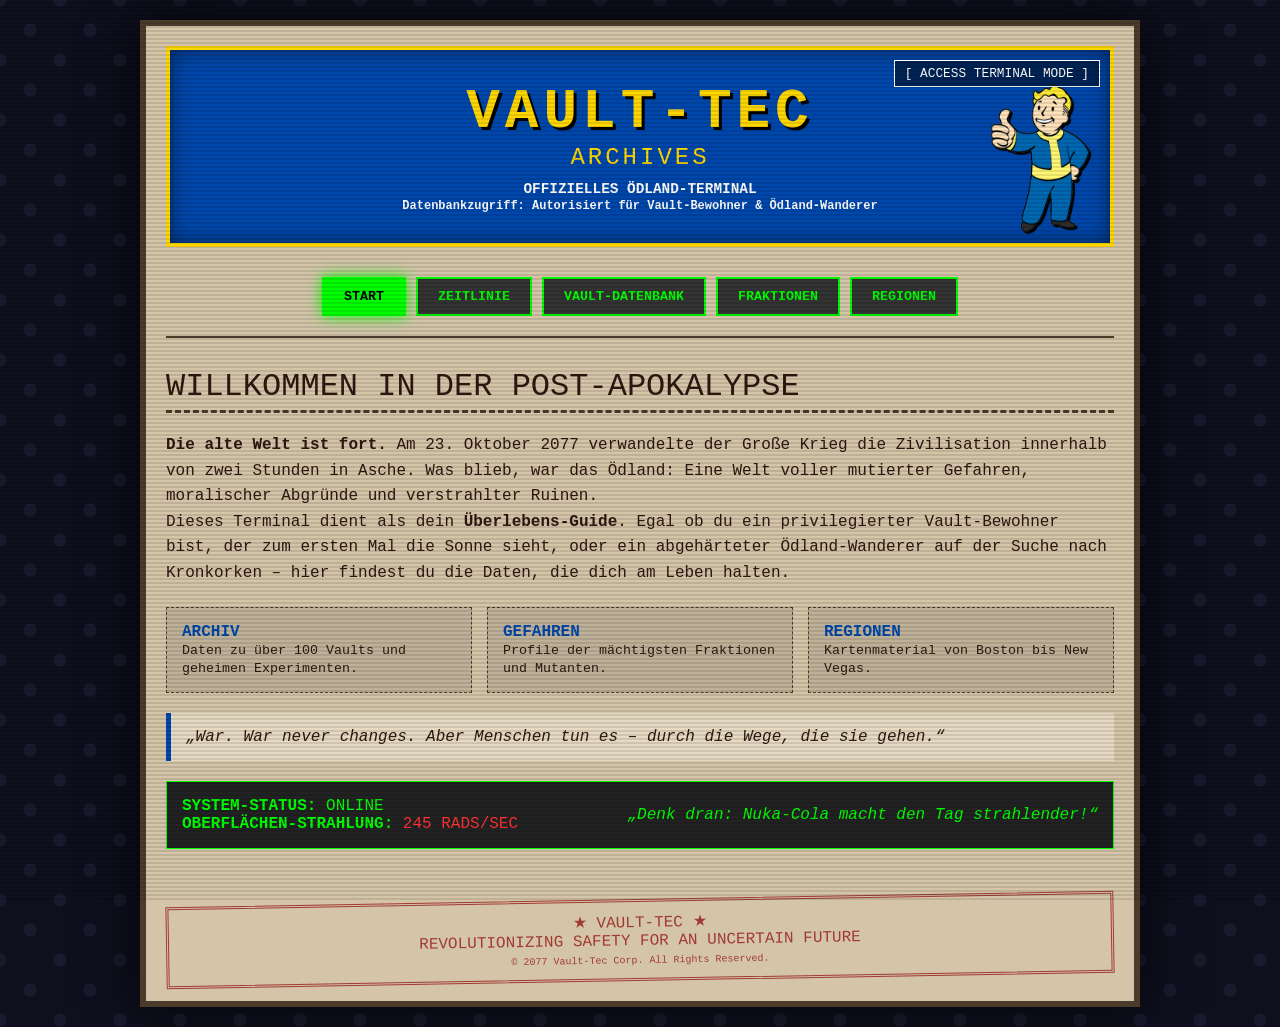
<file: index.html>
<!DOCTYPE html>
<html lang="de">
<head>
    <meta charset="UTF-8">
    <meta name="viewport" content="width=device-width, initial-scale=1.0">
    <title>VAULT-TEC ARCHIVES | Public Access Terminal</title>
    <link rel="icon" type="image/webp" href="assets/images/VaultTecLogo.webp">
    <link rel="stylesheet" href="assets/css/style.css">
</head>
<body>
    <div class="scanline"></div>
    <div class="container">
        <!-- HEADER -->
        <header class="header">
            <!-- TERMINAL TOGGLE BUTTON -->
            <button id="theme-toggle" onclick="toggleTerminalMode()">[ ACCESS TERMINAL MODE ]</button>
            
            <div class="vault-logo">VAULT-TEC</div>
            <div class="vault-number">ARCHIVES</div>
            <div class="tagline">
                OFFIZIELLES ÖDLAND-TERMINAL<br>
                <small>Datenbankzugriff: Autorisiert für Vault-Bewohner & Ödland-Wanderer</small>
            </div>
            <div class="vault-boy-animation"><img src="assets/images/Vault_Boy_artwork.png" alt="Vault Boy"></div>
        </header>

        <!-- NAVIGATION -->
        <nav class="nav-menu">
            <button class="nav-btn active" onclick="showSection('home')">Start</button>
            <button class="nav-btn" onclick="showSection('timeline')">Zeitlinie</button>
            <button class="nav-btn" onclick="showSection('vaults')">Vault-Datenbank</button>
            <button class="nav-btn" onclick="showSection('factions')">Fraktionen</button>
            <button class="nav-btn" onclick="showSection('locations')">Regionen</button>
        </nav>

        <!-- CONTENT AREA -->
        <main id="content-area">
            
            <!-- HOME SECTION -->
            <section id="home" class="section active">
                <div class="section-title">Willkommen in der Post-Apokalypse</div>
                <div class="section-content">
                    <p><strong>Die alte Welt ist fort.</strong> Am 23. Oktober 2077 verwandelte der Große Krieg die Zivilisation innerhalb von zwei Stunden in Asche. Was blieb, war das Ödland: Eine Welt voller mutierter Gefahren, moralischer Abgründe und verstrahlter Ruinen.</p>
                    <p>Dieses Terminal dient als dein <strong>Überlebens-Guide</strong>. Egal ob du ein privilegierter Vault-Bewohner bist, der zum ersten Mal die Sonne sieht, oder ein abgehärteter Ödland-Wanderer auf der Suche nach Kronkorken – hier findest du die Daten, die dich am Leben halten.</p>
                </div>
                
                <!-- Feature Boxes -->
                <div style="display: flex; gap: 15px; margin: 20px 0; flex-wrap: wrap;">
                    <div style="flex: 1; background: rgba(0,0,0,0.1); padding: 15px; border: 1px dashed #4a3b2a;">
                        <strong style="color: #0047AB;">ARCHIV</strong><br>
                        <small>Daten zu über 100 Vaults und geheimen Experimenten.</small>
                    </div>
                    <div style="flex: 1; background: rgba(0,0,0,0.1); padding: 15px; border: 1px dashed #4a3b2a;">
                        <strong style="color: #0047AB;">GEFAHREN</strong><br>
                        <small>Profile der mächtigsten Fraktionen und Mutanten.</small>
                    </div>
                    <div style="flex: 1; background: rgba(0,0,0,0.1); padding: 15px; border: 1px dashed #4a3b2a;">
                        <strong style="color: #0047AB;">REGIONEN</strong><br>
                        <small>Kartenmaterial von Boston bis New Vegas.</small>
                    </div>
                </div>

                <div class="quote-box">
                    „War. War never changes. Aber Menschen tun es – durch die Wege, die sie gehen.“
                </div>

                <div class="fact-box">
                    <div style="display: flex; justify-content: space-between; align-items: center;">
                        <span>
                            <strong>SYSTEM-STATUS:</strong> <span class="status-ok">ONLINE</span><br>
                            <strong>OBERFLÄCHEN-STRAHLUNG:</strong> <span class="status-alert">245 RADS/SEC</span>
                        </span>
                        <span style="text-align: right;">
                            <em>„Denk dran: Nuka-Cola macht den Tag strahlender!“</em>
                        </span>
                    </div>
                </div>
            </section>

            <!-- TIMELINE SECTION -->
            <section id="timeline" class="section">
                <div class="section-title">Logbuch der Menschheit</div>
                <div class="timeline-container">
                    <div class="timeline-item pre-war">
                        <div class="timeline-marker"></div>
                        <div class="timeline-date">2052</div>
                        <div class="timeline-content">
                            <h3>Die Ressourcenkriege beginnen</h3>
                            <p>Nationen kollabieren. Die Vereinten Nationen werden aufgelöst. Europa versinkt im Chaos.</p>
                        </div>
                    </div>
                    <div class="timeline-item pre-war">
                        <div class="timeline-marker"></div>
                        <div class="timeline-date">2076</div>
                        <div class="timeline-content">
                            <h3>Annexion von Kanada</h3>
                            <p>Die USA annektieren Kanada gewaltsam. Erster Einsatz der T-51b Power Armor.</p>
                        </div>
                    </div>
                    <div class="timeline-item great-war">
                        <div class="timeline-marker icon">☢️</div>
                        <div class="timeline-date">23. Okt 2077</div>
                        <div class="timeline-content warning-bg">
                            <h3 style="color: #8b0000; text-transform: uppercase;">Der Große Krieg</h3>
                            <p><strong>09:47 Uhr:</strong> Die Bomben fallen. Innerhalb von zwei Stunden endet die Zivilisation.</p>
                        </div>
                    </div>
                    <div class="timeline-item post-war">
                        <div class="timeline-marker"></div>
                        <div class="timeline-date">2161 (Fallout 1)</div>
                        <div class="timeline-content">
                            <h3>Der Anfang</h3>
                            <p>Der Vault Dweller verlässt Vault 13 und besiegt den <span class="redacted">Meister</span>.</p>
                        </div>
                    </div>
                    <div class="timeline-item post-war">
                        <div class="timeline-marker"></div>
                        <div class="timeline-date">2241 (Fallout 2)</div>
                        <div class="timeline-content">
                            <h3>Der Auserwählte</h3>
                            <p>Kampf gegen die Enklave und Zerstörung der Ölplattform.</p>
                        </div>
                    </div>
                    <div class="timeline-item post-war">
                        <div class="timeline-marker"></div>
                        <div class="timeline-date">2277 (Fallout 3)</div>
                        <div class="timeline-content">
                            <h3>Projekt Purity</h3>
                            <p>Der Lone Wanderer aktiviert den Wasseraufbereiter im Capital Wasteland.</p>
                        </div>
                    </div>
                    <div class="timeline-item post-war">
                        <div class="timeline-marker"></div>
                        <div class="timeline-date">2281 (New Vegas)</div>
                        <div class="timeline-content">
                            <h3>Schlacht um den Hoover Dam</h3>
                            <p>Entscheidungskampf zwischen NCR, Legion und Mr. House.</p>
                        </div>
                    </div>
                    <div class="timeline-item post-war">
                        <div class="timeline-marker"></div>
                        <div class="timeline-date">2287 (Fallout 4)</div>
                        <div class="timeline-content">
                            <h3>Das Institut</h3>
                            <p>Der Sole Survivor entscheidet über die Zukunft der Synths im Commonwealth.</p>
                        </div>
                    </div>
                </div>
            </section>

            <!-- VAULTS SECTION -->
            <section id="vaults" class="section">
                <div class="section-title">MASTER VAULT DATABASE</div>
                
                <div class="vault-filter-container">
                    <label for="vaultFilter">> FILTER PROTOCOL: </label>
                    <select id="vaultFilter" onchange="filterVaults()">
                        <option value="all">>> ZEIGE ALLE DATENSÄTZE</option>
                        <option value="control">>> KONTROLLGRUPPEN (SICHER)</option>
                        <option value="experiment">>> EXPERIMENTE (SOZIAL)</option>
                        <option value="horror">>> GEFAHR / BIOLOGISCH</option>
                        <option value="cryo">>> KRYOSTASE / ISOLATION</option>
                        <option value="special">>> SPEZIAL / BIZARR</option>
                    </select>
                </div>

                <div class="section-content">
                    <p>HINWEIS: Wählen Sie ein Filterprotokoll, um spezifische Vault-Typen anzuzeigen. Zugriff beschränkt.</p>
                </div>

                <div class="vault-grid" id="vaultGrid">
                    <!-- Cards -->
                    <div class="vault-card" data-category="control">
                        <div class="vault-status status-failed">GESCHEITERT</div>
                        <div class="vault-card-number">13</div>
                        <div class="vault-card-title">Der Anfang</div>
                        <div class="vault-card-text">Kalifornien. Kontrollgruppe. Sollte 200 Jahre geschlossen bleiben. Wasserchip ausgefallen.</div>
                    </div>
                    <div class="vault-card" data-category="control">
                        <div class="vault-status status-active">GEÖFFNET</div>
                        <div class="vault-card-number">76</div>
                        <div class="vault-card-title">Reclamation Day</div>
                        <div class="vault-card-text">West Virginia. Kontroll-Vault zur Wiederbesiedlung nach 25 Jahren.</div>
                    </div>
                    <div class="vault-card" data-category="cryo">
                        <div class="vault-status status-unknown">ISOLIERT</div>
                        <div class="vault-card-number">101</div>
                        <div class="vault-card-title">Isolation</div>
                        <div class="vault-card-text">Washington D.C. Totale Isolation. Diktatorische Führung.</div>
                    </div>
                    <div class="vault-card" data-category="cryo">
                        <div class="vault-status status-offline">OFFLINE</div>
                        <div class="vault-card-number">111</div>
                        <div class="vault-card-title">Kryostase</div>
                        <div class="vault-card-text">Boston. Langzeitwirkung von Kryoschlaf an Unfreiwilligen.</div>
                    </div>
                    <div class="vault-card" data-category="experiment">
                        <div class="vault-status status-active">AKTIV</div>
                        <div class="vault-card-number">33</div>
                        <div class="vault-card-title">Bud's Buds</div>
                        <div class="vault-card-text">Santa Monica. Züchtung von loyalen Managern für Vault-Tec.</div>
                    </div>

                    <!-- List Rows (Priorität B) -->
                    <div class="vault-row vault-card" data-category="control">
                        <span class="v-num">Vault 3</span>
                        <span class="v-desc">Mojave. Zu vertrauensselig. Von Fiends massakriert.</span>
                        <span class="v-stat status-failed">TOT</span>
                    </div>
                    <div class="vault-row vault-card" data-category="special">
                        <span class="v-num">Vault 4</span>
                        <span class="v-desc">DNA-Kreuzung mit Gulpners. Heute friedliche Sekte.</span>
                        <span class="v-stat status-active">HYBRID</span>
                    </div>
                    <div class="vault-row vault-card" data-category="control">
                        <span class="v-num">Vault 8</span>
                        <span class="v-desc">Vault City. Erfolgreiche High-Tech Stadt.</span>
                        <span class="v-stat status-active">ERFOLG</span>
                    </div>
                    <div class="vault-row vault-card" data-category="experiment">
                        <span class="v-num">Vault 11</span>
                        <span class="v-desc">Opfer-Experiment. Jährliche Hinrichtung gefordert.</span>
                        <span class="v-stat status-failed">LEER</span>
                    </div>
                    <div class="vault-row vault-card" data-category="horror">
                        <span class="v-num">Vault 12</span>
                        <span class="v-desc">Necropolis. Strahlen-Test. Alle sind Ghule.</span>
                        <span class="v-stat status-failed">GHULE</span>
                    </div>
                    <div class="vault-row vault-card" data-category="special">
                        <span class="v-num">Vault 21</span>
                        <span class="v-desc">New Vegas. Konflikte durch Glücksspiel gelöst.</span>
                        <span class="v-stat status-active">HOTEL</span>
                    </div>
                    <div class="vault-row vault-card" data-category="horror">
                        <span class="v-num">Vault 22</span>
                        <span class="v-desc">Sporen-Virus verwandelte Bewohner in Pflanzen-Monster.</span>
                        <span class="v-stat status-danger">BIOHAZARD</span>
                    </div>
                    <div class="vault-row vault-card" data-category="horror">
                        <span class="v-num">Vault 63</span>
                        <span class="v-desc">Wetterkontrolle. Bewohner wurden "Lost" (Ghule).</span>
                        <span class="v-stat status-danger">GEFAHR</span>
                    </div>
                    <div class="vault-row vault-card" data-category="special">
                        <span class="v-num">Vault 77</span>
                        <span class="v-desc">Ein Mann mit Handpuppen. Wurde wahnsinnig.</span>
                        <span class="v-stat status-unknown">LEGENDE</span>
                    </div>
                    <div class="vault-row vault-card" data-category="horror">
                        <span class="v-num">Vault 87</span>
                        <span class="v-desc">FEV-Labor. Supermutanten-Ursprung Ostküste.</span>
                        <span class="v-stat status-danger">EXTREM</span>
                    </div>
                    <div class="vault-row vault-card" data-category="horror">
                        <span class="v-num">Vault 108</span>
                        <span class="v-desc">Nur Klone von Gary. Gary!</span>
                        <span class="v-stat status-failed">GARY</span>
                    </div>
                    <div class="vault-row vault-card" data-category="cryo">
                        <span class="v-num">Vault 112</span>
                        <span class="v-desc">Tranquility Lane VR-Simulation.</span>
                        <span class="v-stat status-active">SIMULATION</span>
                    </div>
                </div>
            </section>

            <!-- FACTIONS SECTION -->
            <section id="factions" class="section">
                <div class="section-title">BEDROHUNGS-ANALYSE: FRAKTIONEN</div>
                <div class="faction-grid">
                    <div class="faction-card bos">
                        <div class="faction-header">
                            <div class="faction-icon"><img src="assets/images/R.webp" alt="Brotherhood of steel Emblem"></div>
                            <div class="faction-name">BROTHERHOOD OF STEEL</div>
                            <div class="faction-motto">"Ad Victoriam"</div>
                        </div>
                        <div class="faction-body">
                            <div class="faction-data">
                                <span><strong>FÜHRUNG:</strong> Ältester Maxson</span>
                                <span><strong>HQ:</strong> Prydwen</span>
                                <span><strong>STATUS:</strong> <span style="color: #ffaa00;">MILITÄRISCH STARK</span></span>
                            </div>
                            <p>Techno-religiöser Orden. Sammelt Technologie. Hassen Mutanten.</p>
                            <div class="faction-verdict">BEURTEILUNG: NÜTZLICH ABER FANATISCH</div>
                        </div>
                    </div>
                    <div class="faction-card enclave">
                        <div class="faction-header">
                            <div class="faction-icon"><img src="assets/images/F76_Enclave_Rug_Seal_Reconstructed.png" alt="Enklave logo"></div>
                            <div class="faction-name">THE ENCLAVE</div>
                            <div class="faction-motto">"Rebuilding America"</div>
                        </div>
                        <div class="faction-body">
                            <div class="faction-data">
                                <span><strong>FÜHRUNG:</strong> Unbekannt</span>
                                <span><strong>HQ:</strong> Zerstört</span>
                                <span><strong>STATUS:</strong> <span style="color: #ff3333;">FEINDLICH</span></span>
                            </div>
                            <p>Reste der US-Regierung. Wollen "reines" Amerika durch Genozid.</p>
                            <div class="faction-verdict">BEURTEILUNG: TÖDLICHE BEDROHUNG</div>
                        </div>
                    </div>
                    <div class="faction-card ncr">
                        <div class="faction-header">
                            <div class="faction-icon"><img src="assets/images/FOTV_Great_Seal_of_the_New_California_Republic_(recreated).png" alt="Great Seal of the New California Republic"></div>
                            <div class="faction-name">NEW CALIFORNIA REPUBLIC</div>
                            <div class="faction-motto">"Demokratie & Freiheit"</div>
                        </div>
                        <div class="faction-body">
                            <div class="faction-data">
                                <span><strong>FÜHRUNG:</strong> Präsident Kimball</span>
                                <span><strong>HQ:</strong> Shady Sands</span>
                                <span><strong>STATUS:</strong> <span style="color: #88cc00;">EXPANSIV</span></span>
                            </div>
                            <p>Versuch einer Demokratie im Westen. Korrupt aber zivilisiert.</p>
                            <div class="faction-verdict">BEURTEILUNG: ZIVILISIERT</div>
                        </div>
                    </div>
                    <div class="faction-card institute">
                        <div class="faction-header">
                            <div class="faction-icon"><img src="assets/images/Fo4_Institute_Seal.webp" alt="das Institut"></div>
                            <div class="faction-name">THE INSTITUTE</div>
                            <div class="faction-motto">"Mankind Redefined"</div>
                        </div>
                        <div class="faction-body">
                            <div class="faction-data">
                                <span><strong>FÜHRUNG:</strong> Vater</span>
                                <span><strong>HQ:</strong> C.I.T. Ruins</span>
                                <span><strong>STATUS:</strong> <span style="color: #00ccff;">GEHEIM</span></span>
                            </div>
                            <p>Wissenschaftler im Untergrund. Erschaffen Synths.</p>
                            <div class="faction-verdict">BEURTEILUNG: UNBERECHENBAR</div>
                        </div>
                    </div>
                </div>
            </section>

            <!-- LOCATIONS SECTION -->
            <section id="locations" class="section">
                <div class="section-title">TERRAIN-SCAN: REGIONEN</div>
                <div class="location-grid">
                    <div class="location-card capital">
                        <div class="loc-header">
                            <span class="loc-code">SEC-03: D.C. RUINS</span>
                            <h3>CAPITAL WASTELAND</h3>
                        </div>
                        <div class="loc-body">
                            <div class="loc-stats">
                                <div class="stat">RADS: EXTREM</div>
                                <div class="stat">GEFAHR: SUPERMUTANTEN</div>
                            </div>
                            <p>Ruinen von Washington D.C. Trostlos und gefährlich.</p>
                            <div class="loc-pois">
                                <strong>WICHTIGE ORTE:</strong>
                                <ul>
                                    <li>Megaton</li>
                                    <li>Rivet City</li>
                                    <li>Die Zitadelle</li>
                                </ul>
                            </div>
                        </div>
                    </div>
                    <div class="location-card commonwealth">
                        <div class="loc-header">
                            <span class="loc-code">SEC-04: BOSTON</span>
                            <h3>THE COMMONWEALTH</h3>
                        </div>
                        <div class="loc-body">
                            <div class="loc-stats">
                                <div class="stat">TECHNIK: HOCH</div>
                                <div class="stat">PARANOIA: SYNTHS</div>
                            </div>
                            <p>Boston. Lebendiger als D.C., aber voller Paranoia.</p>
                            <div class="loc-pois">
                                <strong>WICHTIGE ORTE:</strong>
                                <ul>
                                    <li>Diamond City</li>
                                    <li>Goodneighbor</li>
                                    <li>Das Leuchtende Meer</li>
                                </ul>
                            </div>
                        </div>
                    </div>
                    <div class="location-card mojave">
                        <div class="loc-header">
                            <span class="loc-code">SEC-08: NEVADA</span>
                            <h3>MOJAVE WASTELAND</h3>
                        </div>
                        <div class="loc-body">
                            <div class="loc-stats">
                                <div class="stat">HITZE: TÖDLICH</div>
                                <div class="stat">MACHT: NEW VEGAS</div>
                            </div>
                            <p>Wüste um Las Vegas. Kampf um den Hoover Dam.</p>
                            <div class="loc-pois">
                                <strong>WICHTIGE ORTE:</strong>
                                <ul>
                                    <li>New Vegas Strip</li>
                                    <li>Hoover Dam</li>
                                    <li>Black Mountain</li>
                                </ul>
                            </div>
                        </div>
                    </div>
                </div>
            </section>

        </main>
        
        <footer class="footer-stamp">
            ★ VAULT-TEC ★<br>
            REVOLUTIONIZING SAFETY FOR AN UNCERTAIN FUTURE<br>
            <small style="font-size: 10px;">© 2077 Vault-Tec Corp. All Rights Reserved.</small>
        </footer>
    </div>

    <script src="assets/js/script.js"></script>
</body>
</html>
</file>
<file: assets/css/style.css>
/* =========================================
   RESET & BASIS
   ========================================= */
* { margin: 0; padding: 0; box-sizing: border-box; }

body {
    font-family: 'Courier New', monospace;
    background-color: #0f0f1e;
    background-image: radial-gradient(#1a1a2e 15%, transparent 16%), radial-gradient(#1a1a2e 15%, transparent 16%);
    background-size: 60px 60px;
    background-position: 0 0, 30px 30px;
    color: #2c1810;
    padding: 20px;
    min-height: 100vh;
    transition: background-color 0.5s, color 0.5s;
    overflow-x: hidden; /* Verhindert seitliches Scrollen */
}

/* SCANLINE EFFEKT */
.scanline {
    position: fixed;
    top: 0; left: 0; width: 100%; height: 100%;
    background: linear-gradient(to bottom, rgba(255,255,255,0), rgba(255,255,255,0) 50%, rgba(0,0,0,0.1) 50%, rgba(0,0,0,0.1));
    background-size: 100% 4px;
    pointer-events: none;
    z-index: 999;
}

/* HAUPT CONTAINER */
.container {
    max-width: 1000px;
    margin: 0 auto;
    background: #d4c5a9;
    border: 6px solid #4a3b2a;
    box-shadow: 0 0 50px rgba(0,0,0,0.7);
    padding: 20px;
    transition: all 0.5s;
    position: relative;
}

/* =========================================
   HEADER & NAVIGATION
   ========================================= */
.header {
    text-align: center;
    background: #0047AB;
    color: #FFD700;
    padding: 30px;
    border: 4px solid #FFD700;
    margin-bottom: 30px;
    position: relative;
    box-shadow: inset 0 0 20px rgba(0,0,0,0.5);
    transition: all 0.5s;
}

#theme-toggle {
    position: absolute;
    top: 10px; right: 10px;
    background: rgba(0,0,0,0.5);
    color: #fff;
    border: 1px solid #fff;
    padding: 5px 10px;
    cursor: pointer;
    font-family: 'Courier New', monospace;
    font-size: 0.8rem;
    z-index: 100;
}
#theme-toggle:hover { background: #fff; color: #000; }

.vault-logo { 
    font-size: 3.5rem; 
    font-weight: 900; 
    letter-spacing: 5px; 
    text-shadow: 3px 3px 0px #000; 
    /* Verhindert Umbruch bei kleinen Screens */
    word-wrap: break-word; 
}
.vault-number { font-size: 1.5rem; letter-spacing: 3px; margin-bottom: 10px; }
.tagline { color: #fff; font-weight: bold; font-size: 0.9rem; }

/* Vault Boy Animation (mit Bild-Fix) */
.vault-boy-animation {
    position: absolute;
    bottom: 10px; right: 20px;
    /* Font-Size wegnehmen, da wir Bilder nutzen */
    animation: thumbsUp 2s infinite ease-in-out;
    filter: drop-shadow(2px 2px 0 #000);
}
.vault-boy-animation img {
    max-width: 100px; /* Begrenzung der Bildgröße */
    height: auto;
    display: block;
}

@keyframes thumbsUp {
    0%, 100% { transform: translateY(0) rotate(0deg); }
    50% { transform: translateY(-5px) rotate(10deg); }
}

.nav-menu {
    display: flex; justify-content: center; gap: 10px;
    margin-bottom: 30px; flex-wrap: wrap;
    border-bottom: 2px solid #4a3b2a; padding-bottom: 20px;
}
.nav-btn {
    background: #333; color: #00ff00;
    border: 2px solid #00ff00;
    padding: 10px 20px;
    font-family: 'Courier New', monospace;
    font-weight: bold; text-transform: uppercase;
    cursor: pointer; transition: all 0.2s;
}
.nav-btn:hover, .nav-btn.active { background: #00ff00; color: #000; box-shadow: 0 0 15px #00ff00; }

/* =========================================
   SECTIONS ALLGEMEIN
   ========================================= */
.section { display: none; animation: fadeIn 0.5s; }
.section.active { display: block; }
@keyframes fadeIn { from { opacity: 0; transform: translateY(10px); } to { opacity: 1; transform: translateY(0); } }

.section-title {
    font-size: 2rem;
    border-bottom: 3px dashed #4a3b2a;
    margin-bottom: 20px; padding-bottom: 5px;
    text-transform: uppercase;
    word-wrap: break-word; /* Verhindert Überlaufen bei langen Titeln */
}

.section-content { margin-bottom: 20px; line-height: 1.6; }

.quote-box { background: #e6dac3; border-left: 5px solid #0047AB; padding: 15px; margin: 20px 0; font-style: italic; }
.fact-box { background: #222; color: #00ff00; border: 1px solid #00ff00; padding: 15px; margin-top: 20px; }
.status-ok { color: #00ff00; }
.status-alert { color: #ff3333; }

.footer-stamp {
    margin-top: 50px; text-align: center;
    color: #8b0000; border: 3px double #8b0000;
    padding: 10px; transform: rotate(-1deg); opacity: 0.7;
}

/* =========================================
   TIMELINE STYLING
   ========================================= */
.timeline-container { position: relative; padding-left: 30px; margin-top: 20px; border-left: 4px solid #4a3b2a; }
.timeline-item { position: relative; margin-bottom: 40px; padding-left: 20px; transition: transform 0.3s ease; }
.timeline-item:hover { transform: translateX(10px); }
.timeline-marker {
    position: absolute; left: -39px; top: 5px;
    width: 14px; height: 14px;
    background: #0047AB; border: 3px solid #FFD700;
    border-radius: 50%; z-index: 1;
}
.timeline-item.great-war .timeline-marker.icon {
    width: 30px; height: 30px; left: -47px; top: 0;
    background: #8b0000; color: #fff; border: 2px solid #000;
    text-align: center; line-height: 26px;
}
.timeline-date { display: inline-block; background: #4a3b2a; color: #d4c5a9; padding: 4px 8px; font-weight: bold; margin-bottom: 5px; border-radius: 4px; }
.timeline-content { background: rgba(255, 255, 255, 0.4); padding: 15px; border: 1px solid #4a3b2a; border-radius: 4px; }
.timeline-content.warning-bg { background: rgba(255, 0, 0, 0.1); border: 2px dashed #8b0000; }
.redacted { background: #000; color: #000; padding: 0 5px; cursor: help; transition: color 0.3s; }
.redacted:hover { color: #fff; }

/* =========================================
   VAULT DATABASE STYLING
   ========================================= */
.vault-filter-container {
    background: #4a3b2a; padding: 10px;
    border: 2px solid #2c1810; margin-bottom: 20px;
    display: flex; align-items: center;
    flex-wrap: wrap; /* Wichtig für Umbruch */
}
.vault-filter-container label { color: #FFD700; font-weight: bold; margin-right: 10px; }
#vaultFilter {
    background: #2c1810; color: #00ff00;
    border: 1px solid #FFD700; padding: 5px 10px;
    font-family: 'Courier New', monospace; flex-grow: 1; cursor: pointer;
    max-width: 100%; /* Verhindert Überbreite */
}

.vault-grid { display: grid; grid-template-columns: repeat(auto-fit, minmax(280px, 1fr)); gap: 20px; }
.vault-card {
    background: #fffdf5; border: 2px solid #4a3b2a;
    padding: 15px; position: relative; transition: transform 0.2s;
}
.vault-card:hover { transform: scale(1.02); border-color: #0047AB; }
.vault-card-number {
    font-size: 2.5rem; color: #0047AB; font-weight: bold;
    opacity: 0.2; position: absolute; top: 5px; right: 10px;
}
.vault-card-title { font-weight: bold; margin-bottom: 10px; font-size: 1.2rem; }

.vault-status {
    font-size: 0.8rem; font-weight: bold; padding: 2px 6px;
    border-radius: 3px; display: inline-block; margin-bottom: 10px;
    color: #fff; border: 1px solid rgba(0,0,0,0.2);
}
.status-active { background-color: #2e7d32; }
.status-failed { background-color: #c62828; }
.status-danger { background-color: #f57f17; color: #000; }
.status-offline { background-color: #424242; }
.status-unknown { background-color: #1565c0; }

/* List View Style for Priority B Vaults */
.vault-row {
    display: flex; flex-direction: row; align-items: center;
    background: rgba(255,255,255,0.5); border: 1px solid #4a3b2a;
    padding: 8px; margin-bottom: 5px;
}
.vault-row:hover { background: #fff; border-color: #0047AB; }
.v-num { font-weight: bold; color: #0047AB; width: 80px; flex-shrink: 0; }
.v-desc { flex-grow: 1; font-size: 0.9rem; padding: 0 10px; }
.v-stat { font-size: 0.7rem; font-weight: bold; color: #fff; padding: 2px 6px; width: 90px; text-align: center; }

/* =========================================
   FACTION STYLING & BILD-FIXES
   ========================================= */
.faction-grid { display: grid; grid-template-columns: repeat(auto-fit, minmax(300px, 1fr)); gap: 25px; margin-top: 20px; }
.faction-card { background: #fdfbf7; border: 1px solid #4a3b2a; box-shadow: 3px 3px 10px rgba(0,0,0,0.2); transition: transform 0.2s; }
.faction-card:hover { transform: translateY(-5px); }
.faction-header { background: #4a3b2a; color: #FFD700; padding: 15px; text-align: center; border-bottom: 4px solid #000; }

/* WICHTIG: Fraktions-Icon Bilder begrenzen */
.faction-icon { margin-bottom: 5px; }
.faction-icon img {
    max-width: 60px; /* Begrenzte Breite */
    height: auto;
    display: block;
    margin: 0 auto;
}

.faction-name { font-weight: 900; font-size: 1.2rem; letter-spacing: 2px; }
.faction-body { padding: 20px; font-size: 0.95rem; }
.faction-data { background: rgba(0,0,0,0.05); padding: 10px; margin-bottom: 15px; border-left: 3px solid #4a3b2a; }
.faction-data span { display: block; margin-bottom: 3px; font-size: 0.85rem; }
.faction-verdict { margin-top: 15px; border-top: 2px dashed #4a3b2a; padding-top: 10px; font-weight: bold; color: #8b0000; text-align: center; }

/* =========================================
   LOCATION STYLING
   ========================================= */
.location-grid { display: grid; grid-template-columns: repeat(auto-fit, minmax(350px, 1fr)); gap: 30px; margin-top: 20px; }
.location-card { background: #e3decb; border: 4px solid #4a3b2a; box-shadow: 5px 5px 0px rgba(0,0,0,0.2); }
.loc-header { background: #2c1810; color: #FFD700; padding: 15px; border-bottom: 2px solid #FFD700; display: flex; justify-content: space-between; align-items: center; }
.loc-code { font-size: 0.8rem; opacity: 0.7; border: 1px solid #FFD700; padding: 2px 5px; }
.loc-body { padding: 20px; }
.loc-stats { display: flex; gap: 10px; margin-bottom: 15px; font-weight: bold; font-size: 0.8rem; }
.stat { background: #4a3b2a; color: #fff; padding: 5px 10px; flex: 1; text-align: center; }
.loc-pois { margin-top: 20px; background: rgba(0,0,0,0.05); padding: 10px; border: 1px dashed #4a3b2a; }

/* =========================================
   TERMINAL MODE OVERRIDE (PIP-BOY STYLE)
   ========================================= */
body.terminal-mode {
    background-color: #0b0f00; background-image: none; color: #00ff00;
}
body.terminal-mode .container {
    background-color: #001100; border: 3px solid #00ff00; box-shadow: 0 0 20px #00ff00; color: #00ff00; max-width: 900px;
}
body.terminal-mode .header {
    background-color: #002200; border: none; border-bottom: 2px solid #00ff00; color: #00ff00; box-shadow: none;
}
body.terminal-mode .vault-logo, body.terminal-mode .vault-number {
    text-shadow: 0 0 5px #00ff00; color: #00ff00; animation: glow 2s infinite alternate;
}
body.terminal-mode #theme-toggle {
    background: #003300; border-color: #00ff00; color: #00ff00; box-shadow: 0 0 5px #00ff00;
}
body.terminal-mode .nav-menu { border-bottom: 1px dashed #00ff00; }
body.terminal-mode .nav-btn {
    background: transparent; border: 1px solid #00ff00; color: #00ff00; text-shadow: 0 0 3px #00ff00; box-shadow: none;
}
body.terminal-mode .nav-btn.active, body.terminal-mode .nav-btn:hover {
    background-color: #002200; box-shadow: inset 0 0 10px #00ff00; color: #00ff00;
}

/* Content Overrides */
body.terminal-mode .section-title { color: #00ff00; text-shadow: 0 0 5px #00ff00; border-bottom: 1px solid #004400; }
body.terminal-mode .section-content, body.terminal-mode p, body.terminal-mode li { color: #66ff66; }
body.terminal-mode .quote-box { background: transparent; border-left: 3px solid #00ff00; color: #99ff99; }
body.terminal-mode .footer-stamp { border: 1px dashed #00ff00; color: #00ff00; background: #002200; transform: none; }

/* Vault & Filter Overrides */
body.terminal-mode .vault-filter-container { background: transparent; border: 1px dashed #00ff00; }
body.terminal-mode #vaultFilter { background: #001100; color: #00ff00; border: 1px solid #00ff00; }
body.terminal-mode .vault-card { background: #001100; border: 1px solid #00ff00; color: #66ff66; }
body.terminal-mode .vault-card:hover { background: #002200; box-shadow: 0 0 10px #00ff00; }
body.terminal-mode .vault-status { background: transparent; border: 1px solid currentColor; text-shadow: 0 0 5px currentColor; }
body.terminal-mode .status-active { color: #00ff00; border-color: #00ff00; }
body.terminal-mode .status-failed { color: #ff3333; border-color: #ff3333; }
body.terminal-mode .status-danger { color: #ffaa00; border-color: #ffaa00; }
body.terminal-mode .vault-card-number { color: #00ff00; opacity: 0.1; }

/* Timeline Overrides */
body.terminal-mode .timeline-container { border-left-color: #00ff00; }
body.terminal-mode .timeline-marker { background: #000; border-color: #00ff00; box-shadow: 0 0 10px #00ff00; }
body.terminal-mode .timeline-date { background: #002200; color: #00ff00; border: 1px solid #00ff00; }
body.terminal-mode .timeline-content { background: #001100; border-color: #004400; color: #66ff66; }

/* Faction Overrides */
body.terminal-mode .faction-card { background: #001100; border: 1px solid #00ff00; box-shadow: 0 0 10px #00ff00; color: #66ff66; }
body.terminal-mode .faction-header { background: #002200 !important; color: #00ff00 !important; border-bottom: 2px solid #00ff00; }
body.terminal-mode .faction-data { background: transparent; border-left-color: #00ff00; color: #00ff00; }
body.terminal-mode .faction-verdict { border-top-color: #00ff00; color: #ff3333; }

/* Location Overrides */
body.terminal-mode .location-card { background: #001100; border: 2px solid #00ff00; box-shadow: 0 0 15px #00ff00; color: #66ff66; }
body.terminal-mode .loc-header { background: #002200; color: #00ff00; border-bottom: 2px solid #00ff00; }
body.terminal-mode .stat { background: transparent; border: 1px solid #00ff00; color: #00ff00; }

@keyframes glow {
    0% { text-shadow: 0 0 5px #00ff00, 0 0 10px #00ff00; }
    100% { text-shadow: 0 0 10px #00ff00, 0 0 20px #00ff00; }
}

/* =========================================
   MOBILE / RESPONSIVE (WICHTIG!)
   ========================================= */
@media (max-width: 768px) {
    /* Container & Body */
    body { padding: 10px; }
    .container { padding: 10px; border-width: 3px; max-width: 100%; }
    
    /* Header & Logo - Schrumpfen um Platz zu sparen */
    .header { padding: 15px 5px; }
    .vault-logo { font-size: 2.2rem; }
    .vault-number { font-size: 1.2rem; }
    
    /* Vault Boy auf Handy neu positionieren, damit er nicht überlappt */
    .vault-boy-animation { 
        position: relative; 
        right: auto; bottom: auto;
        margin: 10px auto 0 auto; 
        text-align: center;
        display: block;
    }
    .vault-boy-animation img {
        max-width: 70px; /* Kleiner machen */
    }
    
    /* Toggle Button */
    #theme-toggle {
        position: relative; top: auto; right: auto;
        display: block; width: 100%; margin: 0 auto 10px auto;
        text-align: center;
    }
    
    /* Navigation (Stacked) */
    .nav-menu { flex-direction: column; gap: 5px; }
    .nav-btn { width: 100%; font-size: 1.1rem; padding: 15px; }
    
    /* Dropdown Fix: Untereinander stapeln */
    .vault-filter-container {
        flex-direction: column; 
        align-items: flex-start;
        gap: 8px;
    }
    .vault-filter-container label { margin-right: 0; }
    #vaultFilter { width: 100%; max-width: 100%; box-sizing: border-box; }
    
    /* Grids (Single Column) */
    .vault-grid, .faction-grid, .location-grid {
        grid-template-columns: 1fr;
    }
    
    /* Vault List Rows (Stapeln) */
    .vault-row { flex-direction: column; align-items: flex-start; gap: 5px; }
    .v-num { width: 100%; border-bottom: 1px solid #ccc; margin-bottom: 5px; font-size: 1.2rem; }
    .v-desc { width: 100%; margin-bottom: 10px; padding: 0; }
    .v-stat { align-self: flex-start; width: auto; }
    
    /* Timeline Anpassung */
    .timeline-container { padding-left: 15px; }
    .timeline-marker { left: -24px; }
    .timeline-item.great-war .timeline-marker.icon { left: -32px; }
}
</file>
